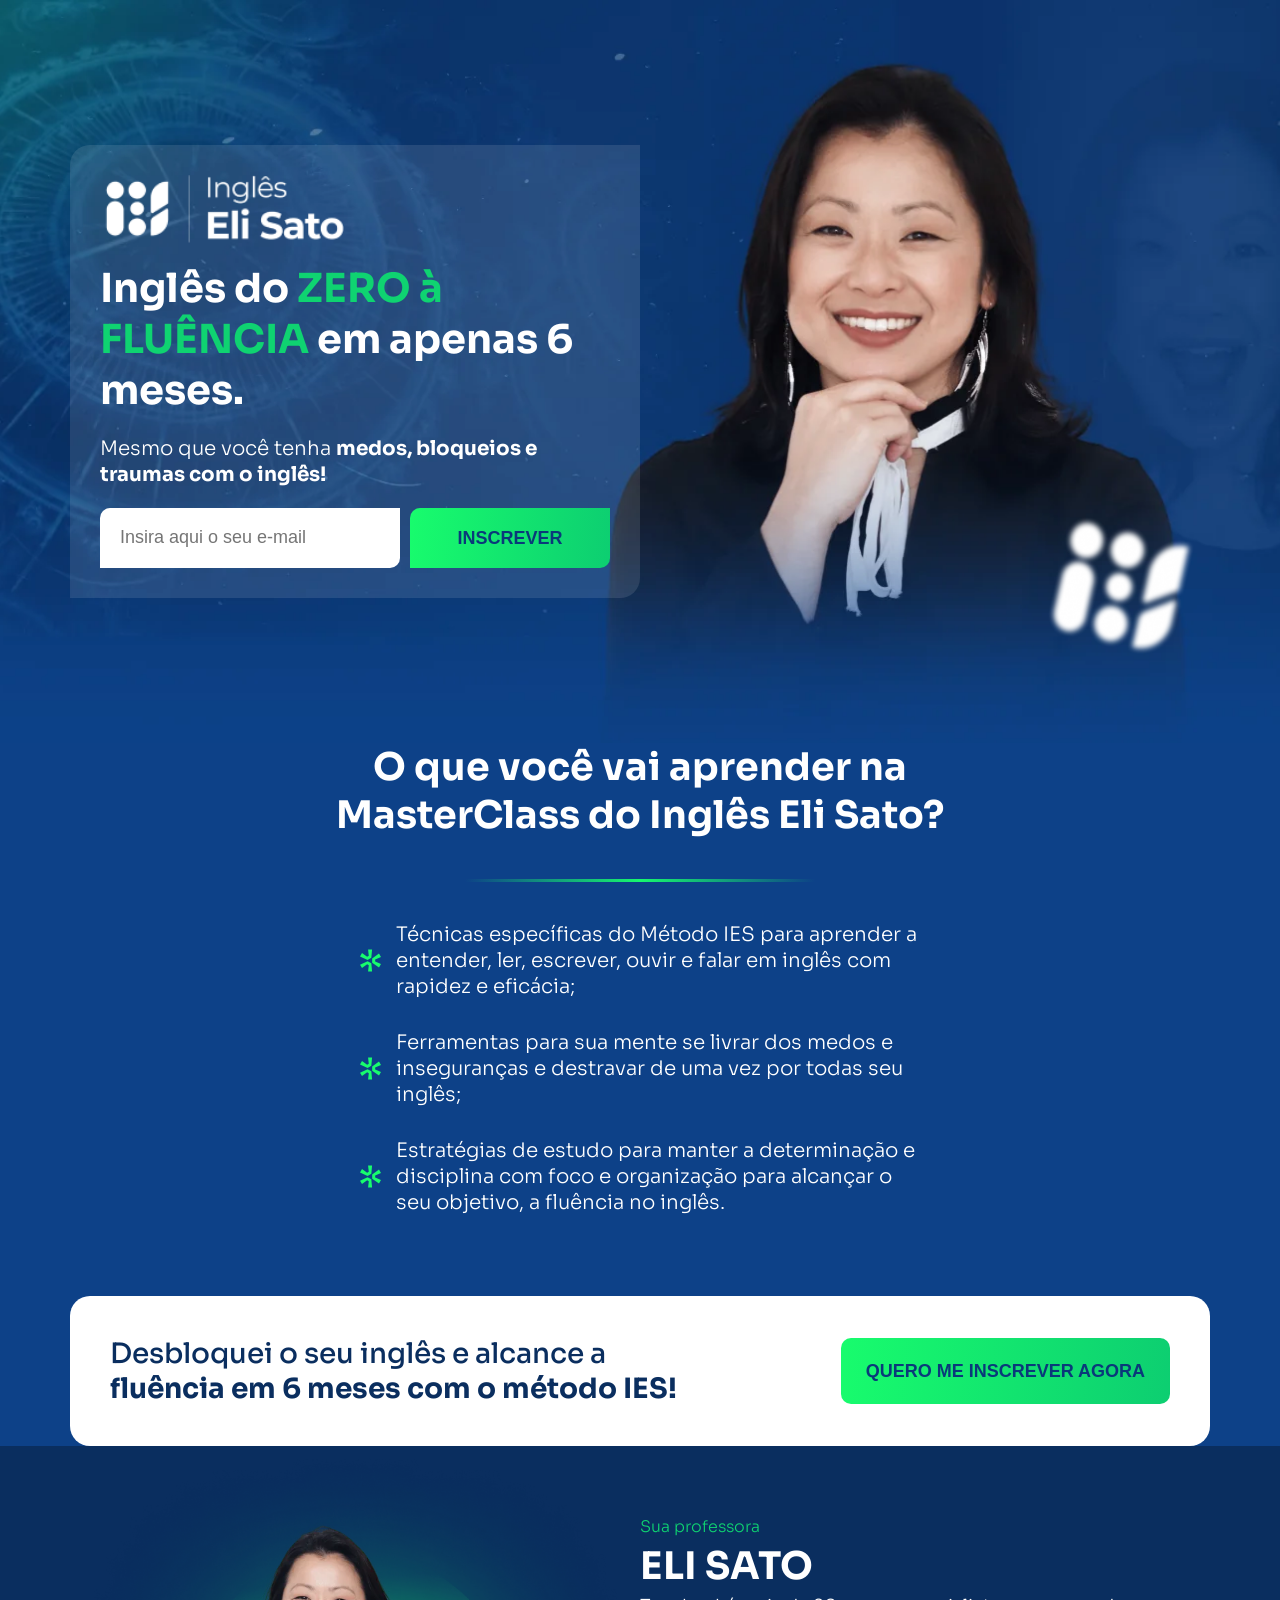
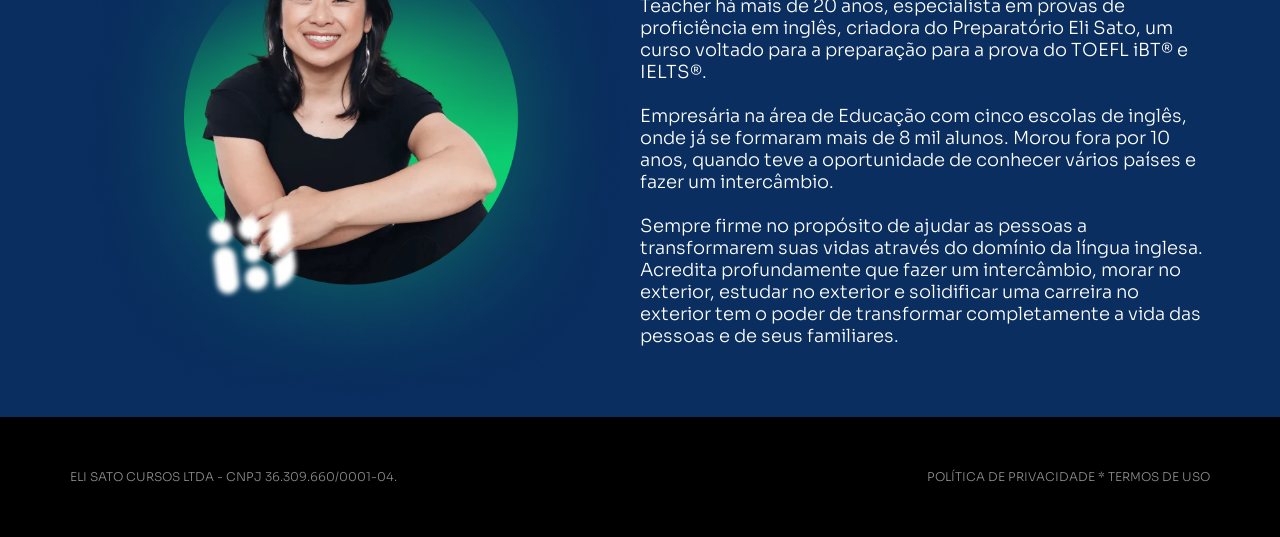
<file: index.html>
<!DOCTYPE html>
<html lang="pt-br">

<head>
    <meta charset="UTF-8">
    <meta name="viewport" content="width=device-width, initial-scale=1.0">
    <link rel="preconnect" href="https://fonts.googleapis.com">
    <link rel="preconnect" href="https://fonts.gstatic.com" crossorigin>
    <link href="https://fonts.googleapis.com/css2?family=Sora:wght@300;500;700&display=swap" rel="stylesheet">
    <link rel="stylesheet" href="https://cdnjs.cloudflare.com/ajax/libs/font-awesome/6.5.1/css/all.min.css" integrity="sha512-DTOQO9RWCH3ppGqcWaEA1BIZOC6xxalwEsw9c2QQeAIftl+Vegovlnee1c9QX4TctnWMn13TZye+giMm8e2LwA==" crossorigin="anonymous" referrerpolicy="no-referrer" />
    <link rel="stylesheet" href="/public/style.css">
    <title>Inscrições [ORG]</title>
</head>

<body>
    <header id="form" class="hero">
        <section class="content">
            <section class="contenthero">
                <img src="/public/images/logotipoies-branca.png" alt="">
                <h1>Inglês do <span>ZERO à FLUÊNCIA</span> em apenas 6 meses.</h1>
                <p>Mesmo que você tenha <span>medos, bloqueios e traumas com o inglês!</span></p>
                <form action="https://app.mailingboss.com/lists/657db9091a6e9/subscribe" method="post">
                    <input class="input-form" placeholder="Insira aqui o seu e-mail" name="EMAIL" type="email">
                    <input hidden name="HORA" type="text" id="HORA">
                    <input hidden name="UTM_CONTENT" type="text" id="UTM_CONTENT">
                    <input hidden name="UTM_MEDIUM" type="text" id="UTM_MEDIUM">
                    <input hidden name="UTM_SOURCE" type="text" id="UTM_SOURCE">
                    <input hidden name="UTM_CAMPAIGN" type="text" id="UTM_CAMPAIGN">
                    <input hidden name="UTM_TERM" type="text" id="UTM_TERM">
                    <input hidden name="CRIATIVOS" type="text" id="CRIATIVOS">
                    <input hidden name="ORIGEM" type="text" id="ORIGEM">
                    <input hidden name="TEMP" type="text" id="TEMP">
                    <input hidden name="PUBLICO" type="text" id="PUBLICO">
                    <input hidden name="LAUNCH" type="text" id="LAUNCH">


                    <input type="submit" class="btn-form" value="INSCREVER" onclick="redirect()">
                </form>
            </section>
            <div class="iconflutuante">
                <img src="/public/images/icon-flutuante.png" alt="">
            </div>
        </section>
    </header>
    <section id="section" class="masterclass">
        <section class="content-masterclass">
            <h2>O que você vai aprender na MasterClass do Inglês Eli Sato?</h2>
            <hr class="hr3">
            <div class="listas">
                <ul>
                    <li><img src="/public/images/icon-list.svg" alt="">Técnicas específicas do Método IES para aprender
                        a
                        entender, ler, escrever, ouvir e falar em inglês com rapidez e eficácia;</li>
                    <li><img src="/public/images/icon-list.svg" alt="">Ferramentas para sua mente se livrar dos medos e
                        inseguranças e destravar de uma vez por todas seu inglês;</li>
                    <li><img src="/public/images/icon-list.svg" alt="">Estratégias de estudo para manter a determinação
                        e
                        disciplina com foco e organização para alcançar o seu objetivo, a fluência no inglês.</li>
                </ul>
            </div>

            <div class="contantcta">
                <h3>Desbloquei o seu inglês e alcance a <b>fluência em 6 meses com o método IES!</b></h3>
                <a href="#form"><button class="btn-cta">QUERO ME INSCREVER AGORA</button></a>
            </div>
        </section>

    </section>
    <section class="sobre">
        <section class="contentsobre">
            <img class="imgsobre" src="/public/images/image-sobre-elisato.webp" alt="Sobre Eli Sato">
            <div class="textosobre">
                <span>Sua professora</span>
                <h2>ELI SATO</h2>
                <p>Teacher há mais de 20 anos, especialista em provas de proficiência em inglês, criadora do
                    Preparatório Eli Sato, um curso voltado para a preparação para a prova do TOEFL iBT® e
                    IELTS®.<br><br>
                    Empresária na área de Educação com cinco escolas de inglês, onde já se formaram mais de 8 mil
                    alunos. Morou fora por 10 anos, quando teve a oportunidade de conhecer vários países e fazer um
                    intercâmbio.<br><br>
                    Sempre firme no propósito de ajudar as pessoas a transformarem suas vidas através do domínio da
                    língua inglesa. Acredita profundamente que fazer um intercâmbio, morar no exterior, estudar no
                    exterior e solidificar uma carreira no exterior tem o poder de transformar completamente a vida das
                    pessoas e de seus familiares.</p>
            </div>
        </section>
    </section>
    <footer>
        <div class="textorodape">
            <p>ELI SATO CURSOS LTDA - CNPJ 36.309.660/0001-04.</p>
            <p>POLÍTICA DE PRIVACIDADE * TERMOS DE USO</p>
        </div>
    </footer>
<script type="text/javascript" src="/public/script.js"></script>
</body>

</html>
</file>
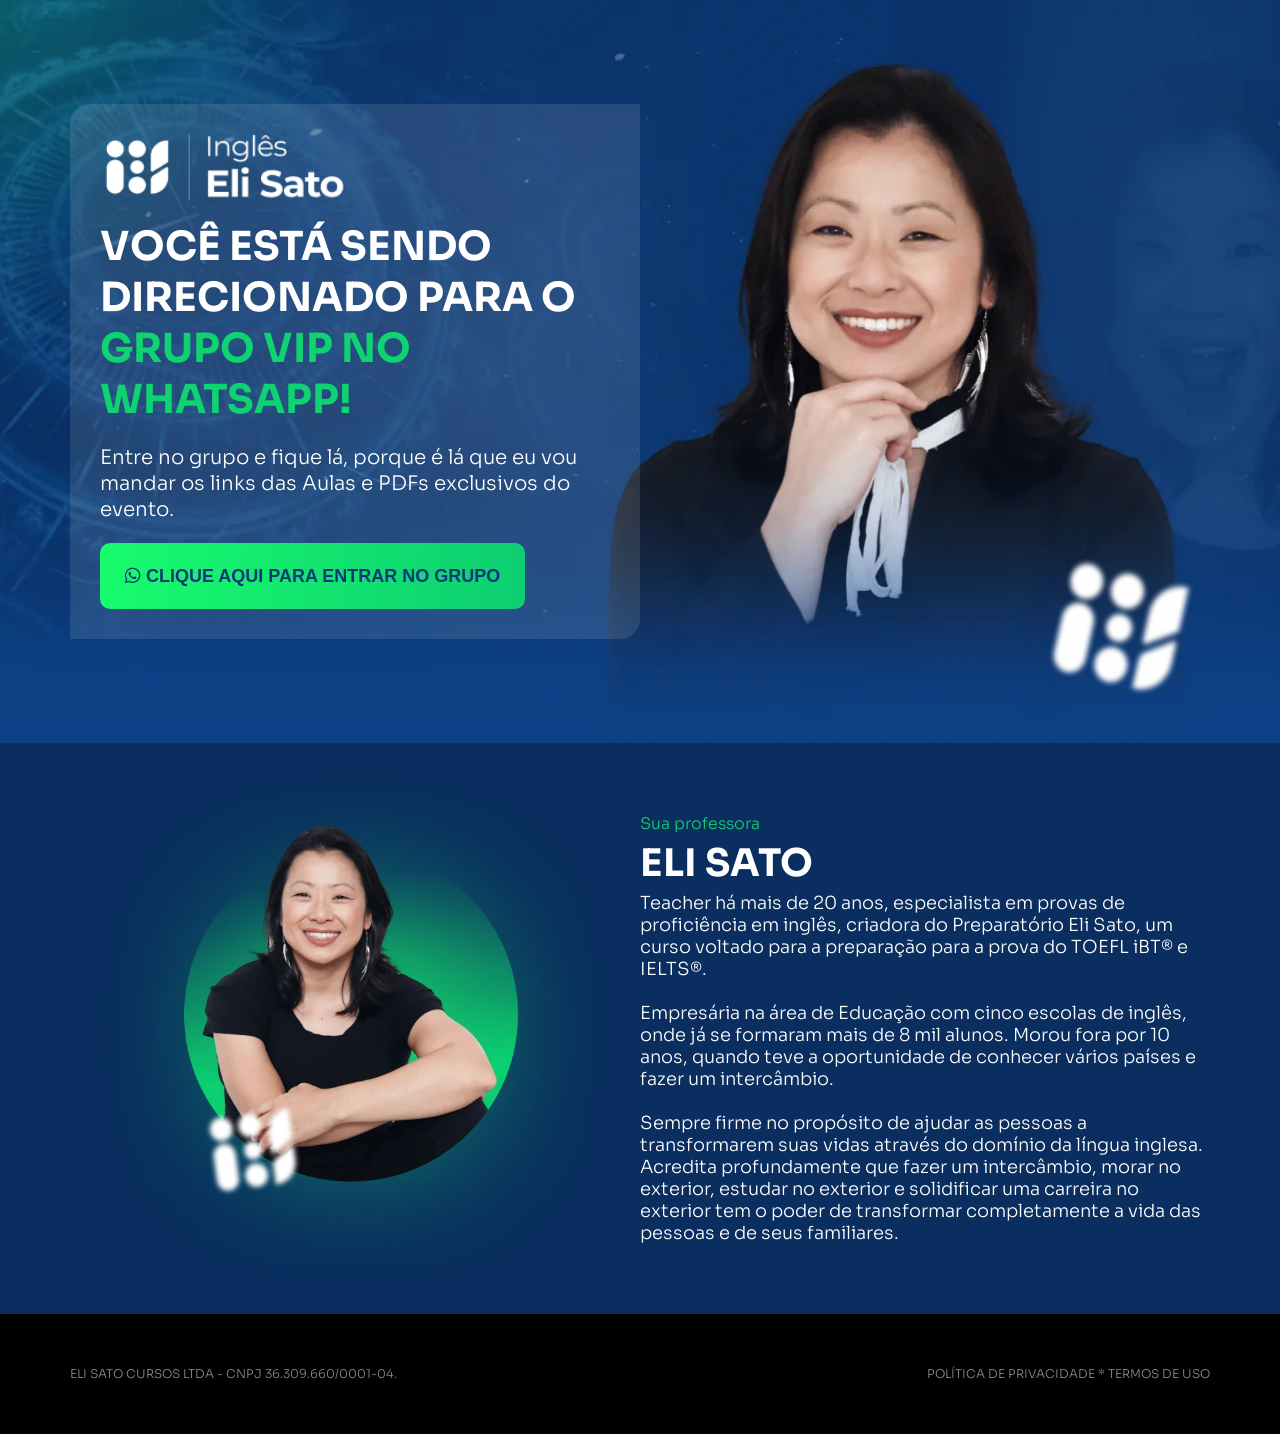
<file: parabens-org.html>
<!DOCTYPE html>
<html lang="pt-br">
<head>
    <meta charset="UTF-8">
    <meta name="viewport" content="width=device-width, initial-scale=1.0">
    <link rel="preconnect" href="https://fonts.googleapis.com">
    <link rel="preconnect" href="https://fonts.gstatic.com" crossorigin>
    <link href="https://fonts.googleapis.com/css2?family=Sora:wght@300;500;700&display=swap" rel="stylesheet">
    <link rel="stylesheet" href="https://cdnjs.cloudflare.com/ajax/libs/font-awesome/6.5.1/css/all.min.css" integrity="sha512-DTOQO9RWCH3ppGqcWaEA1BIZOC6xxalwEsw9c2QQeAIftl+Vegovlnee1c9QX4TctnWMn13TZye+giMm8e2LwA==" crossorigin="anonymous" referrerpolicy="no-referrer" />
    <link rel="stylesheet" href="/public/style.css">
    <title>Inscrições [PARABENS] [ORG]</title>
</head>
<body>
    <header id="form" class="hero">
        <section class="content">
            <section class="contenthero">
                <img src="/public/images/logotipoies-branca.png" alt="">
                <h1>VOCÊ ESTÁ SENDO DIRECIONADO PARA O <span>GRUPO VIP NO WHATSAPP!</span>​</h1>
                <p>Entre no grupo e fique lá, porque é lá que eu vou mandar os links das Aulas e PDFs exclusivos do evento.</p>
                <a href="https://meugrupo.vip/c/33639"><button class="btn-cta"><i class="fa-brands fa-whatsapp"></i> CLIQUE AQUI PARA ENTRAR NO GRUPO</button></a>
            </section>
            <div class="iconflutuante">
                <img src="/public/images/icon-flutuante.png" alt="">
            </div>
        </section>
    </header>
    <section class="sobre">
        <section class="contentsobre">
            <img class="imgsobre" src="/public/images/image-sobre-elisato.webp" alt="Sobre Eli Sato">
            <div class="textosobre">
                <span>Sua professora</span>
                <h2>ELI SATO</h2>
                <p>Teacher há mais de 20 anos, especialista em provas de proficiência em inglês, criadora do
                    Preparatório Eli Sato, um curso voltado para a preparação para a prova do TOEFL iBT® e
                    IELTS®.<br><br>
                    Empresária na área de Educação com cinco escolas de inglês, onde já se formaram mais de 8 mil
                    alunos. Morou fora por 10 anos, quando teve a oportunidade de conhecer vários países e fazer um
                    intercâmbio.<br><br>
                    Sempre firme no propósito de ajudar as pessoas a transformarem suas vidas através do domínio da
                    língua inglesa. Acredita profundamente que fazer um intercâmbio, morar no exterior, estudar no
                    exterior e solidificar uma carreira no exterior tem o poder de transformar completamente a vida das
                    pessoas e de seus familiares.</p>
            </div>
        </section>
    </section>
    <footer>
        <div class="textorodape">
            <p>ELI SATO CURSOS LTDA - CNPJ 36.309.660/0001-04.</p>
            <p>POLÍTICA DE PRIVACIDADE * TERMOS DE USO</p>
        </div>
    </footer>
<script type="text/javascript" src="/public/script.js"></script>
</body>
</html>
</file>
<file: public/style.css>
* {
        margin: 0;
        padding: 0;
        box-sizing: border-box;
        margin-block-end: 0;
        margin-block-start: 0;
        -webkit-font-smoothing:antialiased;
        scroll-behavior:smooth;
        outline: none;
}

body{
    width: 100%;
    background-color: #0D4188;
    font-family: 'Sora', sans-serif;
}

h1{
    font-size: 40px;
}
h2{
    font-size: 38px;
    color: #fff;
}

h3{
    font-size: 28px;
    font-weight: 500;
}

p{
    font-size: 18px;
}

.hero{
    display: flex;
    justify-content: space-between;
    width: 100%;
    height: 743px;
    background-image: url(/public/images/bgdesk-heroelisato.webp);
    background-position:center top;
    background-size: cover;
}

/* tablet */
@media (max-width: 767px) {
 
.contentsobre{
    flex-direction: column;
    width: 100%;
}

.textosobre{
    width: 90%;
    gap: 0;
}

.imgsobre{
    width:100%!important;
}

.textosobre{
    margin-top: -80px;
}

.contantcta{
    width: 80%!important;
    flex-direction: column;
    padding: 25px!important;
    align-items: center!important;
    text-align: center!important;
}

.contantcta h3{
    width: 90%!important;
}

.contenthero{
    width: 90%!important;
    justify-content: center!important;
}

.content{
    flex-direction: column;
    align-items:center;
    margin-top: 20px!important;
}

.hero{
    background-image: url(/public/images/bgmob-heroelisato.webp);
    background-position: center bottom;
    background-size: cover;
    height: 950px;
}

.iconflutuante{
    display: none!important;
}

.content-masterclass li{
    width: 90%!important;
}

}

/* mobile */

@media (max-width: 414px) {
    .contenthero h1{
        font-size: 34px;
    }

    .contenthero img{
        width: 70%!important;
    }

    form{
        flex-direction: column;
        gap: 10px!important;
    }

    .input-form{
        width: 100%;
        border-radius: 10px;
    }

    .btn-form{
        width: 100%!important;
        border-radius: 10px!important;
    }

    .content-masterclass{
        width: 90%!important;
    }

    .content-masterclass h2{
        font-size: 32px;
    }

    .content-masterclass h3{
        font-size: 22px;
    }

    .contantcta{
        width: 90%!important;
        padding: 25px!important;
    }

    .btn-cta{
        font-size: 16px!important;
        padding: 12px!important;
    }

    .contentsobre{
        margin-bottom: 60px!important;
    }

    .textosobre{
        margin-top: -40px;
    }

    .textorodape{
        flex-direction: column;
        width: 100%!important;
        gap: 10px!important;
        align-items: center!important;
        justify-content: center!important;
        color: #ffffffd8;
    }
}

.content{
    width: 1140px;
    display: flex;
    margin: auto;
}

.contenthero{
    display: flex;
    flex-direction: column;
    gap: 20px;
    width: 50%;
    background-color: #ffffff1b;
    padding: 30px;
    border-radius: 20px 0 20px 0;
}

.contenthero img{
    width: 48%;
}

.contenthero h1{
    color: #FFF;
}

.contenthero h1 span{
        color:#0FD371;
}
.contenthero p{
    font-size: 20px;
    line-height: 1.3em;
    color: #fff;
    font-weight: 300;
}

.contenthero p span{
    font-weight: 700;
}

form{
    display: flex;
    gap: 10px;
}

input{
    width: 60%;
    height: 60px;
    padding: 20px;
    border-radius: 10px 0 10px 0;
    border: none;
    font-size: 18px;
    background-color: #fff;   
}

.btn-form{
    width: 40%;
    height: 60px;
    border: none;
    border-radius: 10px 0 10px 0;
    background: linear-gradient(95.82deg, #18FC6D 0%, #0DCE71 100%);
    color:rgba(10, 57, 122, 1);
    font-weight: 700;
    font-size: 18px;
    cursor: pointer;
    animation: pulse 1.5s infinite;
    transition: transform 1.3s ease-in-out;

}@keyframes pulse {
    0% {
      transform: scale(1);
    }
    50% {
      transform: scale(1.01);
    }
    100% {
      transform: scale(1);
    }
  }


button:hover{
    background-color: #17F86E;
    transition: all 2s;
}

.iconflutuante img{
    width: 180px;
    height: 180px;
}

.iconflutuante{
    display: flex;
    flex-direction: column;
    justify-content:flex-end;
    align-items: end;
    width: 50%;
    margin-bottom: -80px;
    animation: flutuar 3s ease-in-out infinite;
}@keyframes flutuar{
    0%{
        transform: translateY(0);
    }
    50%{
        transform: translateY(-10px);
    }
    100%{
        transform: translateY(0);
    }
}

/* Segunda sessão */

.content-masterclass{
    display: flex;
    flex-direction: column;
    gap: 40px;
    align-items: center;
    width: 700px;
    /* background-color: red; */
    margin: auto;
    padding: 8 0 80px 0;
    text-align: center;
    color:#fff;
}

.listas{
    padding-bottom: 40px;
}

.hr3 {
    width: 50%;
    border: 0;
    height: 3px;
    background-image: linear-gradient(to right, transparent, #17F86E, transparent);  
  }

.content-masterclass ul{
    display: flex;
    flex-direction: column;
    gap: 30px;
}

.content-masterclass li{
    display: flex;
    gap: 15px;
    list-style: none;
    justify-content: start;
    width: 80%;
    margin: auto;
    line-height: 1.3em;
    font-size: 20px;
    text-align: left;
    font-weight: 300;
}

.contantcta{
    width: 1140px;
    justify-content: space-between;
    align-items: center;
    display: flex;
    background-color: #fff;
    padding: 40px;
    border-radius: 20px;
    gap: 20px;
    text-align: left;
}

.contantcta h3{
    width: 55%;
    color: #0A2E5F;
}

.btn-cta{
    /* width: 100%; */
    background: linear-gradient(95.82deg, #18FC6D 0%, #0DCE71 100%);
    color:rgba(10, 57, 122, 1);
    font-weight: 700;
    font-size: 18px;
    cursor: pointer;
    height: 66px;
    border: none;
    border-radius: 10px;
    padding: 15px 25px;
    animation: pulse 1.5s infinite;
    transition: transform 1.3s ease-in-out;
}@keyframes pulse {
    0% {
      transform: scale(1);
    }
    50% {
      transform: scale(1.05);
    }
    100% {
      transform: scale(1);
    }
  }

/* Terceira sessão */

.sobre{
    width: 100%;
    background-color: #0A2E5F;
    display: flex;
}

.sobre img{
    width: 50%;
}

.contentsobre{
    display: flex;
    justify-content: center;
    align-items: center;
    width: 1140px;
    margin: auto;
}

.contentsobre span{
    color: #0FD371;
    font-weight: 300;
}

.contentsobre p{
    color: #fff;
    font-weight: 300;
}

.textosobre{
    display: flex;
    flex-direction: column;
    gap: 5px;
}

footer{
    background-color: #000;
    height: 120px;
    color: #fff;
}

.textorodape{
    height: 100%;
    width: 1140px;
    justify-content: space-between;
    align-items: center;
    display: flex;
    margin: auto;
    font-weight: 300;
}

.textorodape p{
    font-size: 12px;
    color: #FFFFFF8C;
}
</file>
